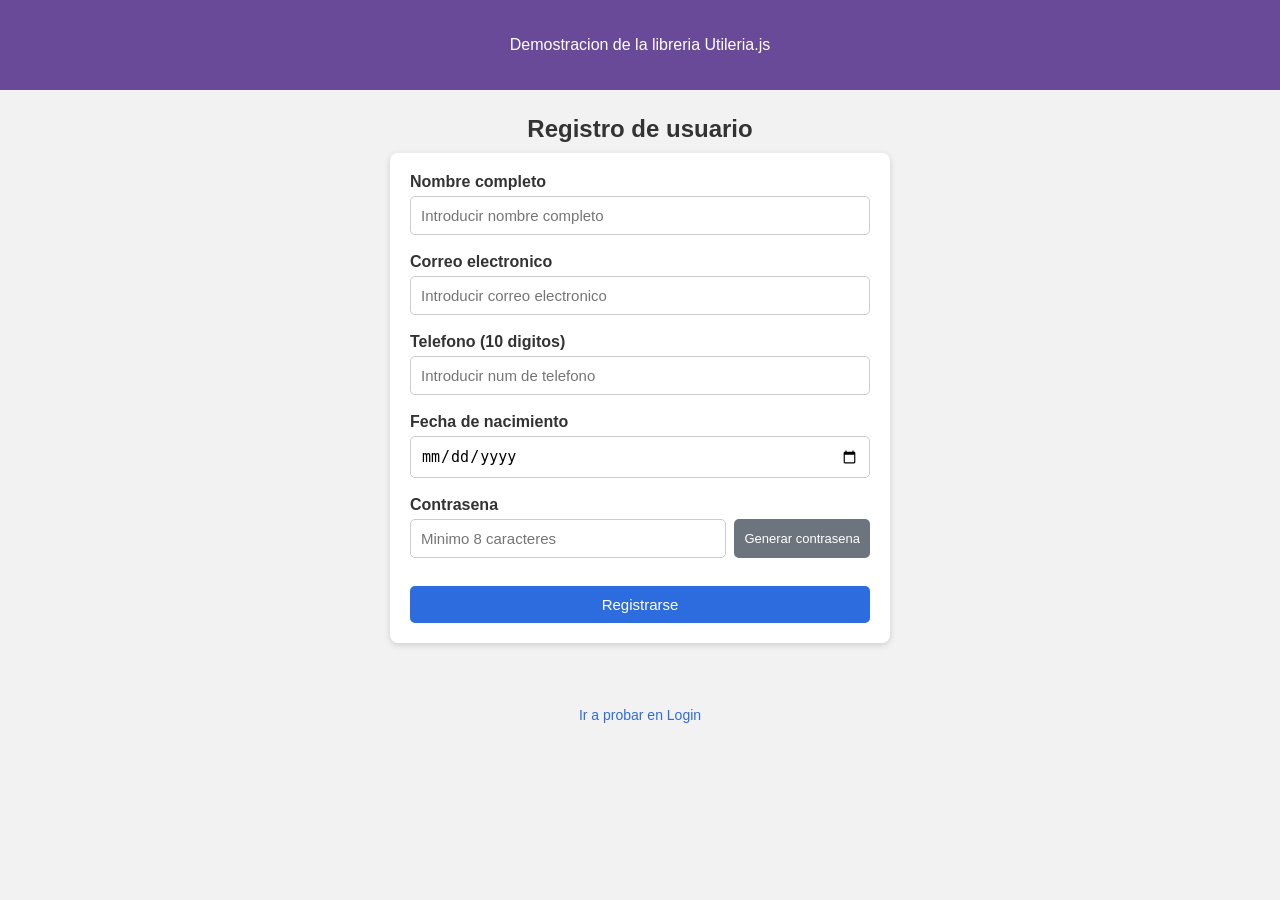
<file: index.html>
<!DOCTYPE html>
<html lang="es">

<head>
    <meta charset="UTF-8" />
    <meta name="viewport" content="width=device-width, initial-scale=1.0" />
    <title>Chavez Hernandez Luis Eduardo</title>
    <link rel="stylesheet" href="css/ejercicio9.css" />
</head>

<body>
    <header class="header">
        <div class="container">
            <p>Demostracion de la libreria Utileria.js</p>
        </div>
    </header>



    <h2 class="form1__titulo">Registro de usuario</h2>

    <form id="registroForm" novalidate>
        <div class="form-group">
            <label for="nombre" class="form-label">Nombre completo</label>
            <input type="text" id="nombre" class="form-input" placeholder="Introducir nombre completo" />
            <span class="form-error" id="nombreError">Solo letras y espacios.</span>
            <span class="form-ok" id="nombreOk">Bien</span>
        </div>

        <!-- Correo -->


        <div class="form-group">
            <label for="correo" class="form-label">Correo electronico</label>
            <input type="email" id="correo" class="form-input" placeholder="Introducir correo electronico" />
            <span class="form-error" id="correoError">Correo invalido.</span>
            <span class="form-ok" id="correoOk">Bien</span>
        </div>

        <!-- Telefono -->
        <div class="form-group">
            <label for="telefono" class="form-label">Telefono (10 digitos)</label>
            <input type="tel" id="telefono" class="form-input" placeholder="Introducir num de telefono" />
            <span class="form-error" id="telefonoError">Debe tener exactamente 9 digitos.</span>
            <span class="form-ok" id="telefonoOk">Bien</span>
        </div>

        <!-- Fecha nacimiento -->
        <div class="form-group">
            <label for="fechaNacimiento" class="form-label">Fecha de nacimiento</label>
            <input type="date" id="fechaNacimiento" class="form-input" />
            <span class="form-error" id="fechaError">Debes ser mayor de 18 anios.</span>
            <span class="form-ok" id="fechaOk">Bien</span>
        </div>

        <!-- Contrasena con boton Generar -->
        <div class="form-group">
            <label for="password" class="form-label">Contrasena</label>
            <div class="password-group">
                <input type="text" id="password" class="form-input" placeholder="Minimo 8 caracteres" />
                <button type="button" id="btnGenerarPassword" class="btn-generate">Generar contrasena</button>
            </div>
            <span class="form-error" id="passwordError">Debe tener mayuscula, minuscula, numero, especial y minimo 8
                caracteres.</span>
            <span class="form-ok" id="passwordOk">Bien</span>
        </div>
        <button type="submit" class="btn btn--primary btn--block">Registrarse</button>
    </form>

    <div class="modal" id="modalEdad">
        <div class="modal__overlay" id="modalOverlay"></div>
        <div class="modal__content">
            <button class="modal__close" id="modalClose">&times;</button>
            <div>
                <h3 class="modal__title">Registro exitoso!</h3>
                <p class="modal__text">
                    Tu edad calculada es:
                    <strong id="modalEdadValor">--</strong> anios.
                </p>
                <button class="btn btn--secondary" id="modalAceptar">Aceptar</button>
            </div>
        </div>
    </div>

    <footer class="footer">
        <div class="container">
            <p>
                <a href="login.html" class="footer__link">Ir a probar en Login</a>
            </p>
        </div>
    </footer>

    <script src="js/utileria.js"></script>
    <script>
        // Cuando el documento ya cargo es lo que especifica la DOMcontentLoaded, empezamos o especificamos que podemos agarrar los elementos
        document.addEventListener('DOMContentLoaded', function () {

            // obtenemos el elemento de formulario, y modal
            var form = document.getElementById('registroForm');
            var modal = document.getElementById('modalEdad');
            var modalEdadValor = document.getElementById('modalEdadValor');

            // obtenemos los elementos de losbinputs
            var nombre = document.getElementById('nombre');
            var correo = document.getElementById('correo');
            var telefono = document.getElementById('telefono');
            var fechaNacimiento = document.getElementById('fechaNacimiento');
            var password = document.getElementById('password');
            var btnGenerar = document.getElementById('btnGenerarPassword');

            // aqui usamos los elementos de error y ok para cada input que hicimos para poder visualmente generar una demostracion de funcionamiento
            var nombreError = document.getElementById('nombreError');
            var nombreOk = document.getElementById('nombreOk');
            var correoError = document.getElementById('correoError');
            var correoOk = document.getElementById('correoOk');
            var telefonoError = document.getElementById('telefonoError');
            var telefonoOk = document.getElementById('telefonoOk');
            var fechaError = document.getElementById('fechaError');
            var fechaOk = document.getElementById('fechaOk');
            var passwordError = document.getElementById('passwordError');
            var passwordOk = document.getElementById('passwordOk');

            // Esta funcion pinta de verde o rojo un input segun si paso o no la validacion
            function mostrarEstado(input, errorEl, okEl, esValido) {
                if (esValido) { 
                    //cambiamos desde caracteristicas de css para que se vea verde o rojo, y mostramos el mensaje de error o ok
                    input.classList.remove('is-invalid');
                    input.classList.add('is-valid');
                    errorEl.style.display = 'none';
                    okEl.style.display = 'inline';
                } else {
                    input.classList.remove('is-valid');
                    input.classList.add('is-invalid');
                    errorEl.style.display = 'block';
                    okEl.style.display = 'none';
                }
            }

            // Cuando el usuario sale del campo nombre que es lo que nos ayuda a confirmar blur, validamos el nombre, limpiamos espacios y validamos que solo sean letras y espacios
            nombre.addEventListener('blur', function () {
                nombre.value = limpiarEspacios(nombre.value); //ponemos en funcion limpiarEspacios para quitar espacios al inicio y final del nombre
                var esValido = soloLetras(nombre.value);
                mostrarEstado(nombre, nombreError, nombreOk, esValido);
            });

            // Cuando el usuario sale del campo correo, validamos el correo que es lo que nos ayuda a confirmar blur, validamos el correo, limpiamos espacios y validamos que sea un correo valido
            correo.addEventListener('blur', function () {
                var esValido = validarCorreo(correo.value.trim());
                mostrarEstado(correo, correoError, correoOk, esValido);
            });

            // Cuando el usuario sale del campo telefono, validamos que sea solo numeros y que tenga exactamente 9 digitos utilizando nustra funcion validarLongitud
            telefono.addEventListener('blur', function () {
                var valor = telefono.value.replace(/\s/g, '');
                var soloNumeros = /^[0-9]+$/.test(valor); // al tener que usar texto, usamos expresion regular para validar que solo sean numeros
                var esValido = soloNumeros && validarLongitud(valor, 10) && valor.length === 10;
                mostrarEstado(telefono, telefonoError, telefonoOk, esValido);
            });

            // Cuando el usuario sale del campo fecha, validamos que sea mayor de edad
            fechaNacimiento.addEventListener('blur', function () { // con nuestra funcion de utileria de si EsmayorDeEdad
                var esValido = false;
                if (fechaNacimiento.value) {
                    esValido = esMayorDeEdad(fechaNacimiento.value);
                }
                mostrarEstado(fechaNacimiento, fechaError, fechaOk, esValido);
            });

            // Cuando el usuario sale del campo password, validamos
            password.addEventListener('blur', function () { //con nuestra funcion validamos que sea una contrasena segura y permitida
                var esValido = validarPassword(password.value);
                mostrarEstado(password, passwordError, passwordOk, esValido);
            });
                
            // Boton para generar una contrasena segura automaticamente
            btnGenerar.addEventListener('click', function () {       //este boton nos sirve para mandar a llamar nuestra funcion de crear una contrasena fuerte
                var nuevaPassword = generarPasswordFuerte(12);
                password.value = nuevaPassword;
                // Disparamos el evento blur para que se pinte de verde automaticamente
                password.dispatchEvent(new Event('blur'));
            });

            // Cuando se envia el formulario realizamos todas las validaciones y si todo paso, mostramos el modal con la edad calculada para finalizar la demostracion
            form.addEventListener('submit', function (e) {
                e.preventDefault();

                nombre.value = limpiarEspacios(nombre.value);
                correo.value = limpiarEspacios(correo.value);

                var telefonoLimpio = telefono.value.replace(/\s/g, '');
                var soloNumeros = /^[0-9]+$/.test(telefonoLimpio);

                var nombreValido = soloLetras(nombre.value);
                var correoValido = validarCorreo(correo.value.trim());
                var telefonoValido = soloNumeros && validarLongitud(telefonoLimpio, 10) && telefonoLimpio.length === 10;
                var passwordValida = validarPassword(password.value);

                var fechaValida = false;
                var edad = 0;
                if (fechaNacimiento.value) {
                    edad = calcularEdad(fechaNacimiento.value);
                    fechaValida = esMayorDeEdad(fechaNacimiento.value);
                }


                mostrarEstado(nombre, nombreError, nombreOk, nombreValido);
                mostrarEstado(correo, correoError, correoOk, correoValido);
                mostrarEstado(telefono, telefonoError, telefonoOk, telefonoValido);
                mostrarEstado(fechaNacimiento, fechaError, fechaOk, fechaValida);
                mostrarEstado(password, passwordError, passwordOk, passwordValida);
                // Si todo paso, mostramos el modal con la edad
                if (nombreValido && correoValido && telefonoValido && fechaValida && passwordValida) {
                    modalEdadValor.textContent = edad;
                    modal.classList.add('is-open');
                } else {
                    // Si algo fallo, buscamos el primer campo con error y le hacemos focus
                    var primerError = document.querySelector('.is-invalid');
                    if (primerError) {
                        primerError.focus();
                    }
                }
            });

            var modalClose = document.getElementById('modalClose');
            var modalAceptar = document.getElementById('modalAceptar');
            var modalOverlay = document.getElementById('modalOverlay');
            function cerrarModal() {
                modal.classList.remove('is-open');
            }

            modalClose.addEventListener('click', cerrarModal);
            modalAceptar.addEventListener('click', cerrarModal);
            modalOverlay.addEventListener('click', cerrarModal);
        });
    </script>
</body>

</html>
</file>
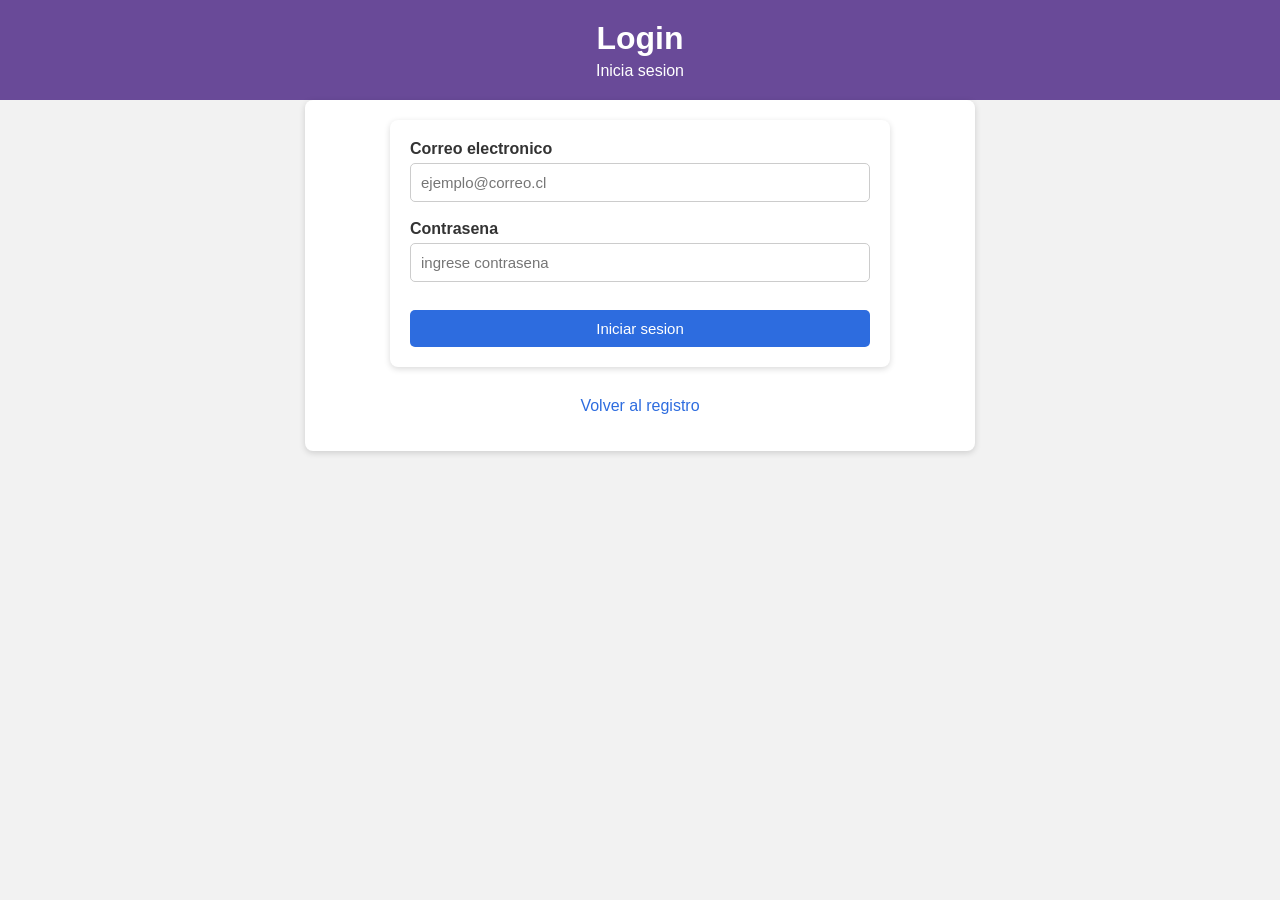
<file: login.html>
<!DOCTYPE html>
<html lang="es">

<head>
    <meta charset="UTF-8" />
    <meta name="viewport" content="width=device-width, initial-scale=1.0" />
    <title>Utileria - Login</title>
    <link rel="stylesheet" href="css/ejercicio9.css" />
</head>

<body>
    <header class="header">
        <div class="container">
            <h1 class="header__title">Login</h1>
            <p class="header__subtitle">Inicia sesion</p>
        </div> 
    </header>

    <main class="container">
        <section class="card">
            <form id="loginForm" novalidate>


                <div class="form-group">
                    <label for="loginCorreo" class="form-label">Correo electronico</label>
                    <input type="email" id="loginCorreo" class="form-input" placeholder="ejemplo@correo.cl" />
                    <span class="form-error" id="loginCorreoError">Correo invalido.</span>
                    <span class="form-ok" id="loginCorreoOk">Bien</span>
                </div>

                <div class="form-group">
                    <label for="loginPassword" class="form-label">Contrasena</label>
                    <input type="password" id="loginPassword" class="form-input" placeholder="ingrese contrasena" />
                    <span class="form-error" id="loginPasswordError">No cumple los requisitos.</span>
                    <span class="form-ok" id="loginPasswordOk">Bien</span>
                </div>
                <button type="submit" class="btn btn--primary btn--block">Iniciar sesion</button>
            </form>
            <p style="margin-top: 1.5rem; text-align: center;">
                <a href="index.html" class="footer__link">Volver al registro</a>
            </p>
        </section>
    </main>

    <footer class="footer">
        <div class="container">
        </div>
    </footer>

    <script src="js/utileria.js"></script>
    <script>

                // Cuando el documento ya cargo es lo que especifica la DOMcontentLoaded, empezamos o especificamos que podemos agarrar los elementos

        document.addEventListener('DOMContentLoaded', function () {
            // obtenemos el elemento de formulario, y modal
            // obtenemos los elementos de losbinputs

            var form = document.getElementById('loginForm');
            var correo = document.getElementById('loginCorreo');
            var password = document.getElementById('loginPassword');
            var correoError = document.getElementById('loginCorreoError');
            var correoOk = document.getElementById('loginCorreoOk');
            var passwordError = document.getElementById('loginPasswordError');
            var passwordOk = document.getElementById('loginPasswordOk');
            // Esta funcion pinta de verde o rojo un input segun si paso o no la validacion

            function mostrarEstado(input, errorEl, okEl, esValido) {
                if (esValido) {
                                        //cambiamos desde caracteristicas de css para que se vea verde o rojo, y mostramos el mensaje de error o ok

                    input.classList.remove('is-invalid');
                    input.classList.add('is-valid');
                    errorEl.style.display = 'none';
                    okEl.style.display = 'inline';
                } else {
                    input.classList.remove('is-valid');
                    input.classList.add('is-invalid');
                    errorEl.style.display = 'block';
                    okEl.style.display = 'none';
                }
            }
            // Cuando el usuario sale del campo nombre que es lo que nos ayuda a confirmar blur, validamos el nombre, limpiamos espacios y validamos que solo sean letras y espacios

            correo.addEventListener('blur', function () {
                var esValido = validarCorreo(correo.value.trim());
                mostrarEstado(correo, correoError, correoOk, esValido);
            });
            // Cuando el usuario sale del campo correo, validamos el correo que es lo que nos ayuda a confirmar blur, validamos el correo, limpiamos espacios y validamos que sea un correo valido

            password.addEventListener('blur', function () { //con nuestra funcion validamos que sea una contrasena segura y permitida
                var esValido = validarPassword(password.value);
                mostrarEstado(password, passwordError, passwordOk, esValido);
            });

            form.addEventListener('submit', function (e) { //sucede cuando enviamos el formulario 
                e.preventDefault();

                var correoValido = validarCorreo(correo.value.trim());
                var passwordValida = validarPassword(password.value);

                mostrarEstado(correo, correoError, correoOk, correoValido);
                mostrarEstado(password, passwordError, passwordOk, passwordValida);

                if (correoValido && passwordValida) {
                    // Cuando nuestras funciones validan correctamente tanto la consola como un alert basico de java nos lo notificaran
                    console.log('Login exitoso (simulacion)');
                    alert('Login exitoso (simulacion)');
                } else {
                    var primerError = document.querySelector('.is-invalid');
                    if (primerError) {
                        primerError.focus();
                    }
                }
            });
        });
    </script>
</body>

</html>
</file>
<file: css/ejercicio9.css>
* {
  box-sizing: border-box;
}

body {
  margin: 0;
  font-family: Arial, Helvetica, sans-serif;
  background-color: #f2f2f2;
  color: #333;
}

.container {
  max-width: 700px;
  margin: 0 auto;
  padding: 0 15px;
}

/* Header */
.header {
  background-color: #694a98;
  color: #fff;
  padding: 20px 0;
  text-align: center;
}

.header__title {
  margin: 0;
}

.header__subtitle {
  margin: 5px 0 0 0;
}

/* Titulo del formulario 
*/
.form1__titulo {
  text-align: center;
  margin: 25px 0 10px 0;
}

/* Tarjeta 
*/
.card {
  background-color: #fff;
  padding: 20px;
  border-radius: 8px;
  box-shadow: 0 2px 6px rgba(0, 0, 0, 0.15);
}

/* Formulario 
*/
form {
  max-width: 500px;
  margin: 0 auto 30px auto;
  background-color: #fff;
  padding: 20px;
  border-radius: 8px;
  box-shadow: 0 2px 6px rgba(0, 0, 0, 0.15);
}

.form-group {
  margin-bottom: 18px;
  display: flex;
  flex-direction: column;
}

.form-label {
  margin-bottom: 5px;
  font-weight: bold;
}

.form-input {
  padding: 10px;
  border: 1px solid #ccc;
  border-radius: 5px;
  font-size: 15px;
}

.form-input.is-valid {
  border-color: green;
}

.form-input.is-invalid {
  border-color: red;
}

.form-error {
  color: red;
  font-size: 13px;
  margin-top: 4px;
  display: none;
}

.form-ok {
  color: green;
  font-size: 13px;
  margin-top: 4px;
  display: none;
}

/* Grupo contraseña 
+ boton generar */
.password-group {
  display: flex;
  gap: 8px;
}

.password-group .form-input {
  flex: 1;
}

.btn-generate {
  background-color: #6c757d;
  color: #fff;
  border: none;
  padding: 0 10px;
  border-radius: 5px;
  cursor: pointer;
  font-size: 13px;
}

/* Botones
 */
.btn {
  padding: 10px 15px;
  border: none;
  border-radius: 5px;
  cursor: pointer;
  font-size: 15px;
}

.btn--primary {
  background-color: #2d6cdf;
  color: #fff;
}

.btn--secondary {
  background-color: #6c757d;
  color: #fff;
}

.btn--block {
  width: 100%;
  margin-top: 10px;
}

.modal {
  display: none;
  position: fixed;
  top: 0;
  left: 0;
  width: 100%;
  height: 100%;
  z-index: 100;
}

.modal.is-open {
  display: block;
}

.modal__overlay {
  position: absolute;
  top: 0;
  left: 0;
  width: 100%;
  height: 100%;
  background-color: rgba(0, 0, 0, 0.5);
}

.modal__content {
  position: relative;
  background-color: #fff;
  max-width: 400px;
  margin: 100px auto;
  padding: 25px;
  border-radius: 8px;
  text-align: center;
}

.modal__close {
  position: absolute;
  top: 10px;
  right: 15px;
  border: none;
  background: none;
  font-size: 22px;
  cursor: pointer;
}

.modal__icon {
  font-size: 40px;
}

.modal__title {
  margin: 10px 0;
}

.footer {
  text-align: center;
  padding: 20px 0;
  color: #666;
  font-size: 14px;
}

.footer__link {
  color: #2d6cdf;
  text-decoration: none;
}

@media (max-width: 600px) {
  form,
  .card {
    margin: 15px;
    padding: 15px;
  }

  .password-group {
    flex-direction: column;
  }

  .modal__content {
    margin: 60px 15px;
  }
}
</file>
